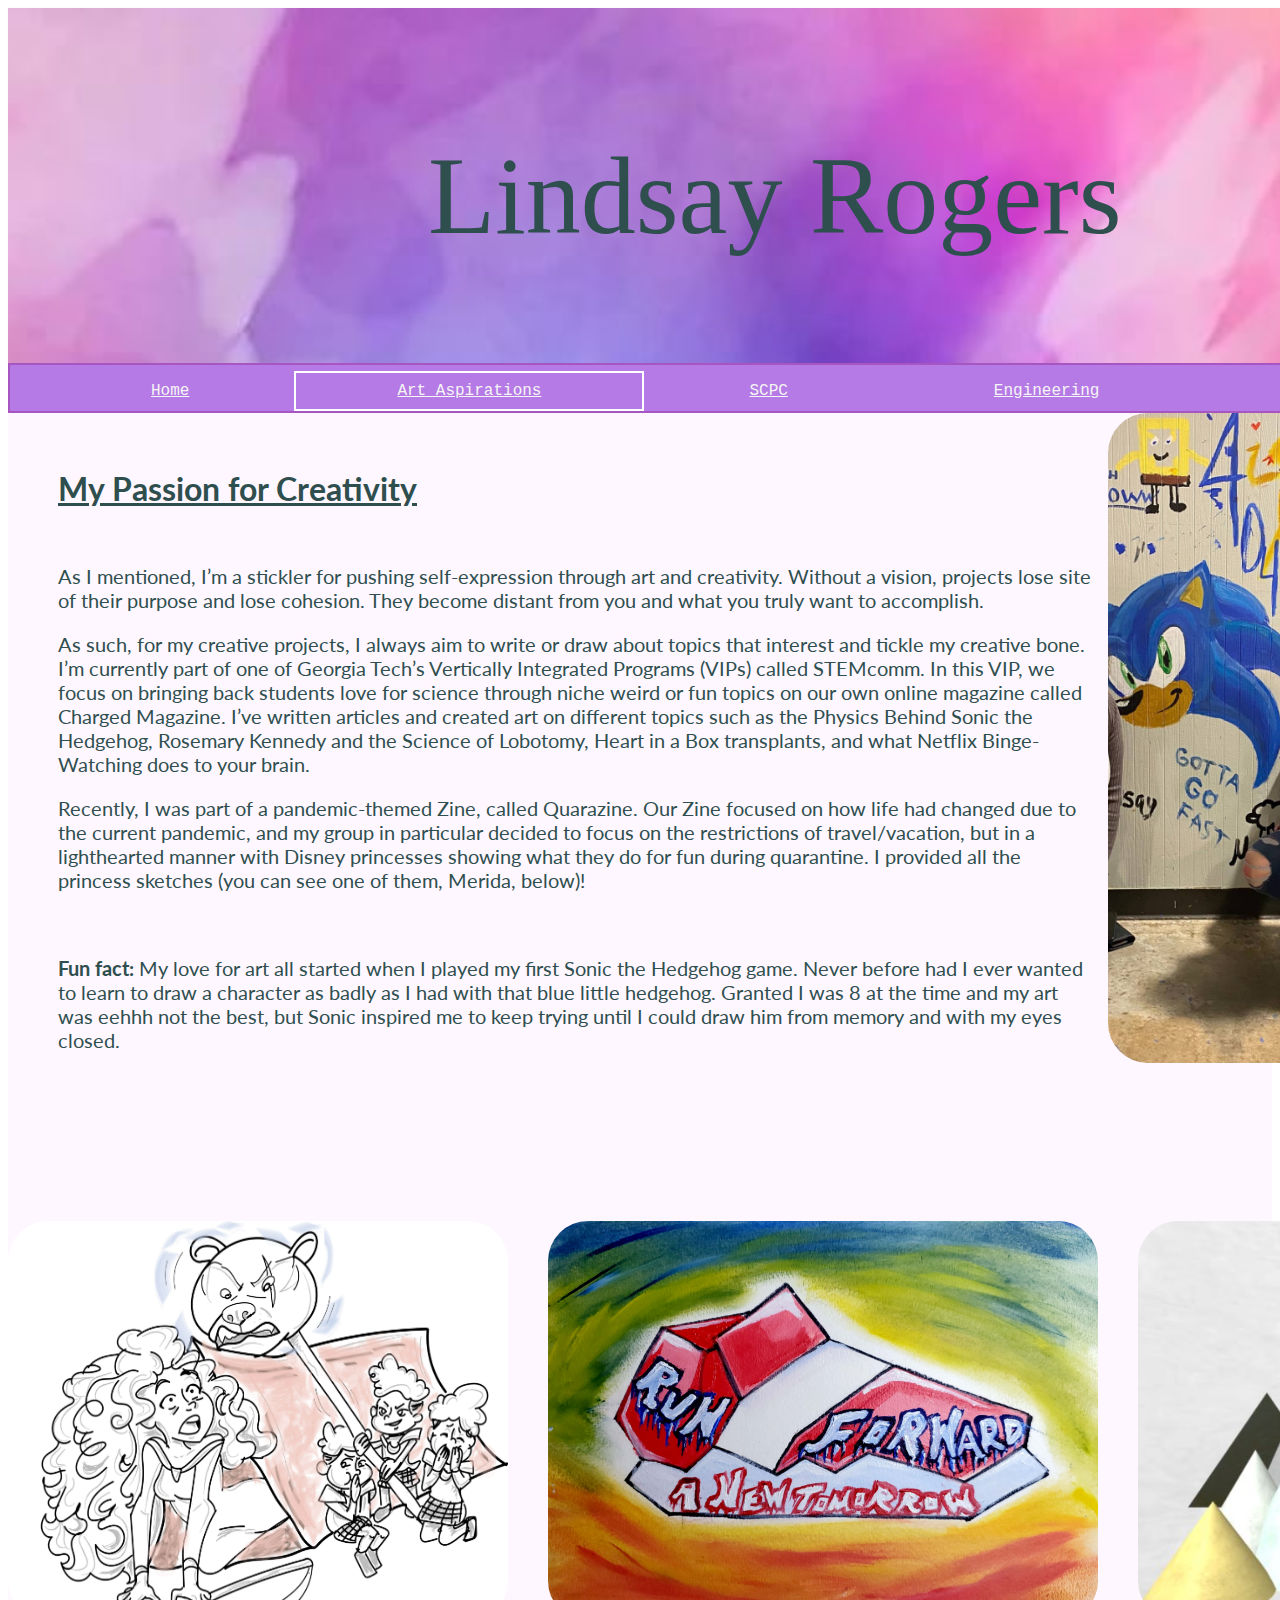
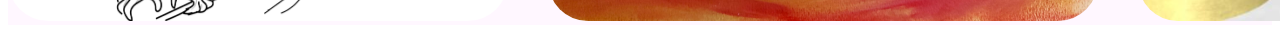
<file: Art Aspirations.html>
<!DOCTYPE html>
<html>
 <head>
        <meta charset="utf-8">
        <meta http-equiv="X-UA-Compatible" content="IE=edge">
        <title> Lindsay Rogers </title>
        <meta name="description" content="Lindsay Rogers' Personal Website.">
        <link rel="preconnect" href="https://fonts.gstatic.com">
        <link href="https://fonts.googleapis.com/css2?family=Lato&display=swap" rel="stylesheet">
        <link rel="stylesheet" href="AAstyle.css">
    </head>
    
    <body> 
    <div class="grid"> 
        <div class="header"> <p class="nameHeader"> Lindsay Rogers</p> </div>
        
        <div class="navigationBar"> 
            <nav role="navigation" aria-label="main menu"> 
                <ul class="navBar">
                    <li> <a href="index.html"> Home </a></li>
                    <li class="active"> <a href="Art%20Aspirations.html"> Art Aspirations </a></li>
                    <li> <a href="scpc.html"> SCPC </a></li>
                    <li> <a href="Engineering.html"> Engineering </a></li>
                    <li> <a href="Contact.html"> Contact </a></li>
                </ul>
            </nav>
        </div>
        
        <div class="descriptionAA">
            <h1 class="h1"> My Passion for Creativity </h1>
            <div class="para"> 
                <br>
                <p>As I mentioned, I’m a stickler for pushing self-expression through art and creativity. Without a vision, projects lose site of their purpose and lose cohesion. They become distant from you and what you truly want to accomplish. </p>
                
                <p> As such, for my creative projects, I always aim to write or draw about topics that interest and tickle my creative bone. I’m currently part of one of Georgia Tech’s Vertically Integrated Programs (VIPs) called STEMcomm. In this VIP, we focus on bringing back students love for science through niche weird or fun topics on our own online magazine called Charged Magazine. I’ve written articles and created art on different topics such as the Physics Behind Sonic the Hedgehog, Rosemary Kennedy and the Science of Lobotomy, Heart in a Box transplants, and what Netflix Binge-Watching does to your brain.</p>
                
                <p> Recently, I was part of a pandemic-themed Zine, called Quarazine. Our Zine focused on how life had changed due to the current pandemic, and my group in particular decided to focus on the restrictions of travel/vacation, but in a lighthearted manner with Disney princesses showing what they do for fun during quarantine. I provided all the princess sketches (you can see one of them, Merida, below)! </p>
                
                <br>
                
                <p> <b>Fun fact:</b> My love for art all started when I played my first Sonic the Hedgehog game. Never before had I ever wanted to learn to draw a character as badly as I had with that blue little hedgehog. Granted I was 8 at the time and my art was eehhh not the best, but Sonic inspired me to keep trying until I could draw him from memory and with my eyes closed.</p>
            </div>
        </div>
        <div class="sidePic">
            <a href="http://chargedmagazine.org/author/lrogers49/">
            <img id="Sonic" src="img/SonicPainting.jpg" alt="Me next to my Sonic mural" width="400" height="650">
            </a>
        </div>
        
        <div class="bottomPic1">
            <img class="merida" src="img/Merida.jpg" alt="Disney Princess Merida's brothers attack!" width="500" height="400">
        </div>
        
        <div class="bottomPic2"> 
            <img class="paintShoe" src="img/paint%20shoe.PNG" alt="Oil Painting of stylized tennis shoe" width="550" height="400">
        </div>
        
        <div class="bottomPic3">
            <img class="aframe" src="img/aframe.JPG" alt="Portrait sketch of the YouTuber Cr1tikal" width="350" height="400">
        </div>
    </div>    
    </body>
    
    <script>
        const pictureLink = document.getElementById("Sonic");
        pictureLink.addEventListener('mouseover', () => {
            pictureLink.style.border = 'medium solid purple';
        });
        pictureLink.addEventListener('mouseout', () => {
            pictureLink.style.border = '0'
        });
    </script>

</html>
</file>
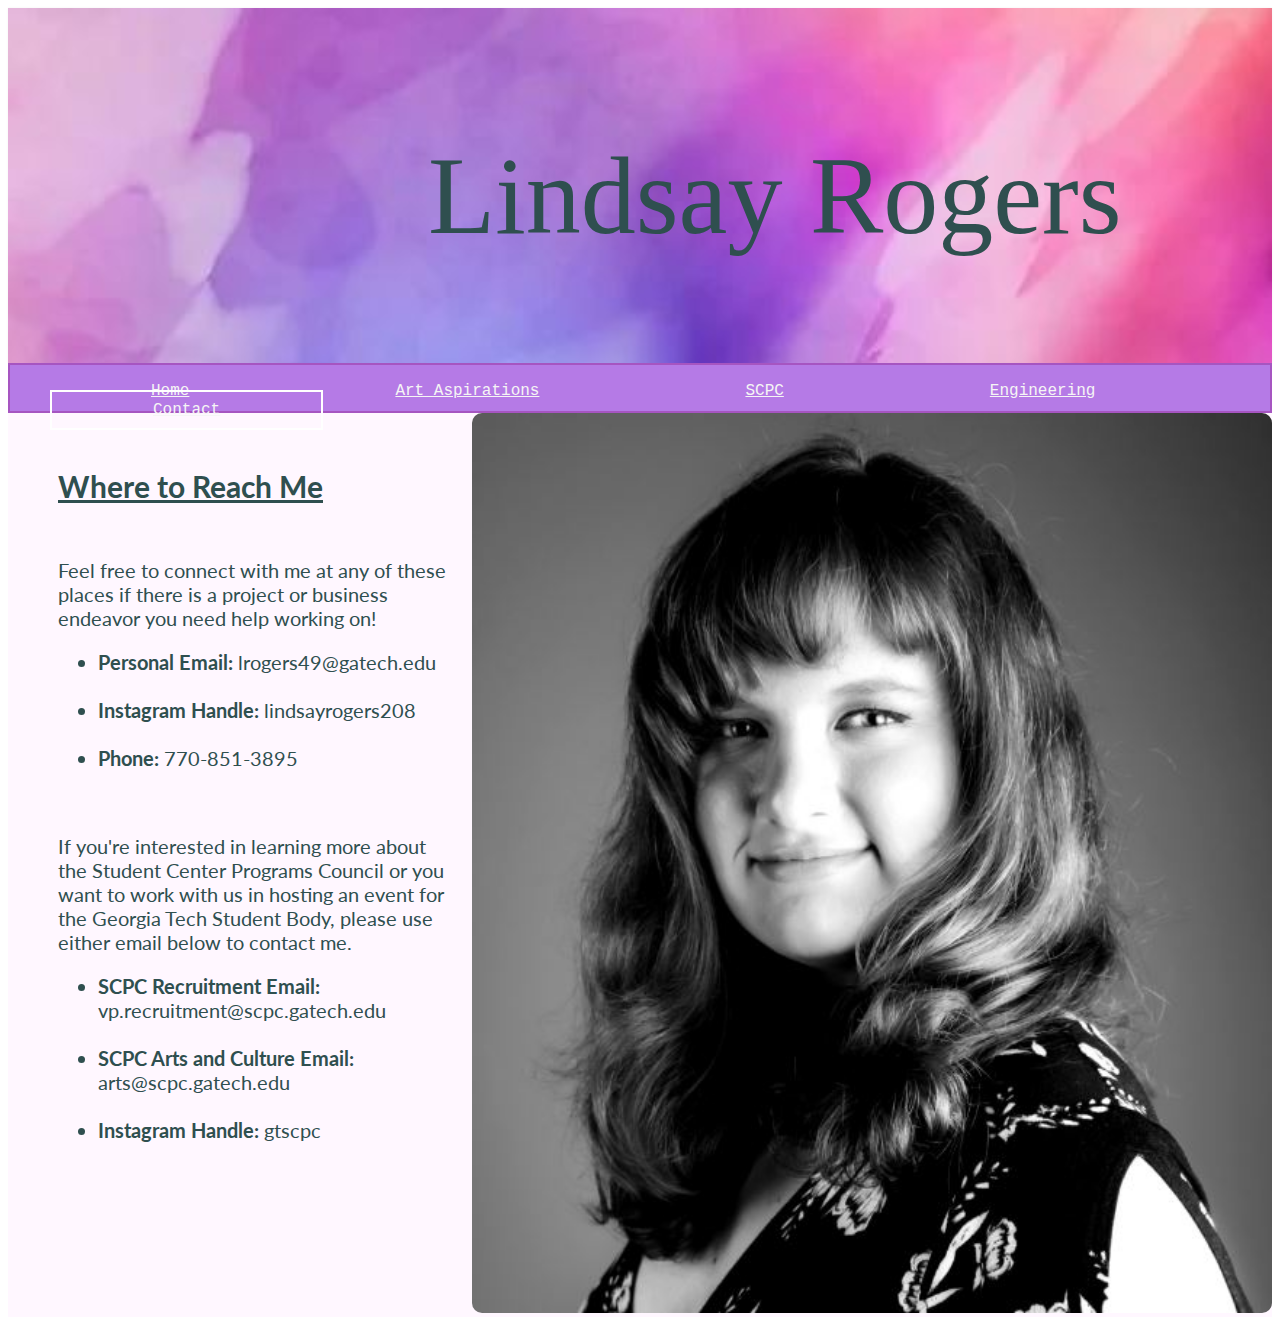
<file: Contact.html>
<!DOCTYPE html>
<html>
    <head>
        <meta charset="utf-8">
        <meta http-equiv="X-UA-Compatible" content="IE=edge">
        <title> Lindsay Rogers </title>
        <meta name="description" content="Lindsay Rogers' Personal Website.">
        <link rel="preconnect" href="https://fonts.gstatic.com">
        <link href="https://fonts.googleapis.com/css2?family=Lato&display=swap" rel="stylesheet">
        <link rel="stylesheet" href="contactStyle.css">
    </head>
    
    <body> 
    <div class="grid"> 
        <div class="header"> <p class="nameHeader"> Lindsay Rogers</p> </div>
        
        <div class="navigationBar"> 
            <nav role="navigation" aria-label="main menu"> 
                <ul class="navBar">
                    <li> <a href="index.html"> Home </a></li>
                    <li> <a href="Art%20Aspirations.html"> Art Aspirations </a></li>
                    <li> <a href="scpc.html"> SCPC </a></li>
                    <li> <a href="Engineering.html"> Engineering </a></li>
                    <li class="active"> <a href="Contact.html"> Contact </a></li>
                </ul>
            </nav>
        </div>
        
        <div class="contactInfo">
            <h1 class="h1"> Where to Reach Me </h1>
            <div class="para">
            <br>
                <p>Feel free to connect with me at any of these places if there is a project or business endeavor you need help working on!</p>
                <ul>
                    <li> <b> Personal Email:</b> lrogers49@gatech.edu</li>
                    <br>
                    <li> <b>Instagram Handle:</b> lindsayrogers208</li>
                    <br>
                    <li> <b>Phone:</b> 770-851-3895</li>
                </ul>
                <br>
                <p> If you're interested in learning more about the Student Center Programs Council 
                or you want to work with us in hosting an event for the Georgia Tech Student Body, please use either email below to contact me.</p>
                <ul>
                    <li> <b>SCPC Recruitment Email: </b> vp.recruitment@scpc.gatech.edu </li>
                    <br>
                    <li> <b> SCPC Arts and Culture Email:</b> arts@scpc.gatech.edu </li>
                    <br>
                    <li> <b> Instagram Handle: </b> gtscpc </li>
                </ul>
            </div>
        </div>
        
        <div class="myDrawing"> 
            <a href="https://www.linkedin.com/in/lindsay-rogers49/">
            <img id="drawing" src="img/Me_resized.JPG" alt="An ink sketch of myself" width="800" height="900">
            </a>
        </div>
       
    </div>    
    </body>
    <script>
        const pictureLink = document.getElementById("drawing");
        pictureLink.addEventListener('mouseover', () => {
            pictureLink.style.border = 'medium solid purple';
        });
        pictureLink.addEventListener('mouseout', () => {
            pictureLink.style.border = '0'
        });
        
    </script>

</html>
</file>
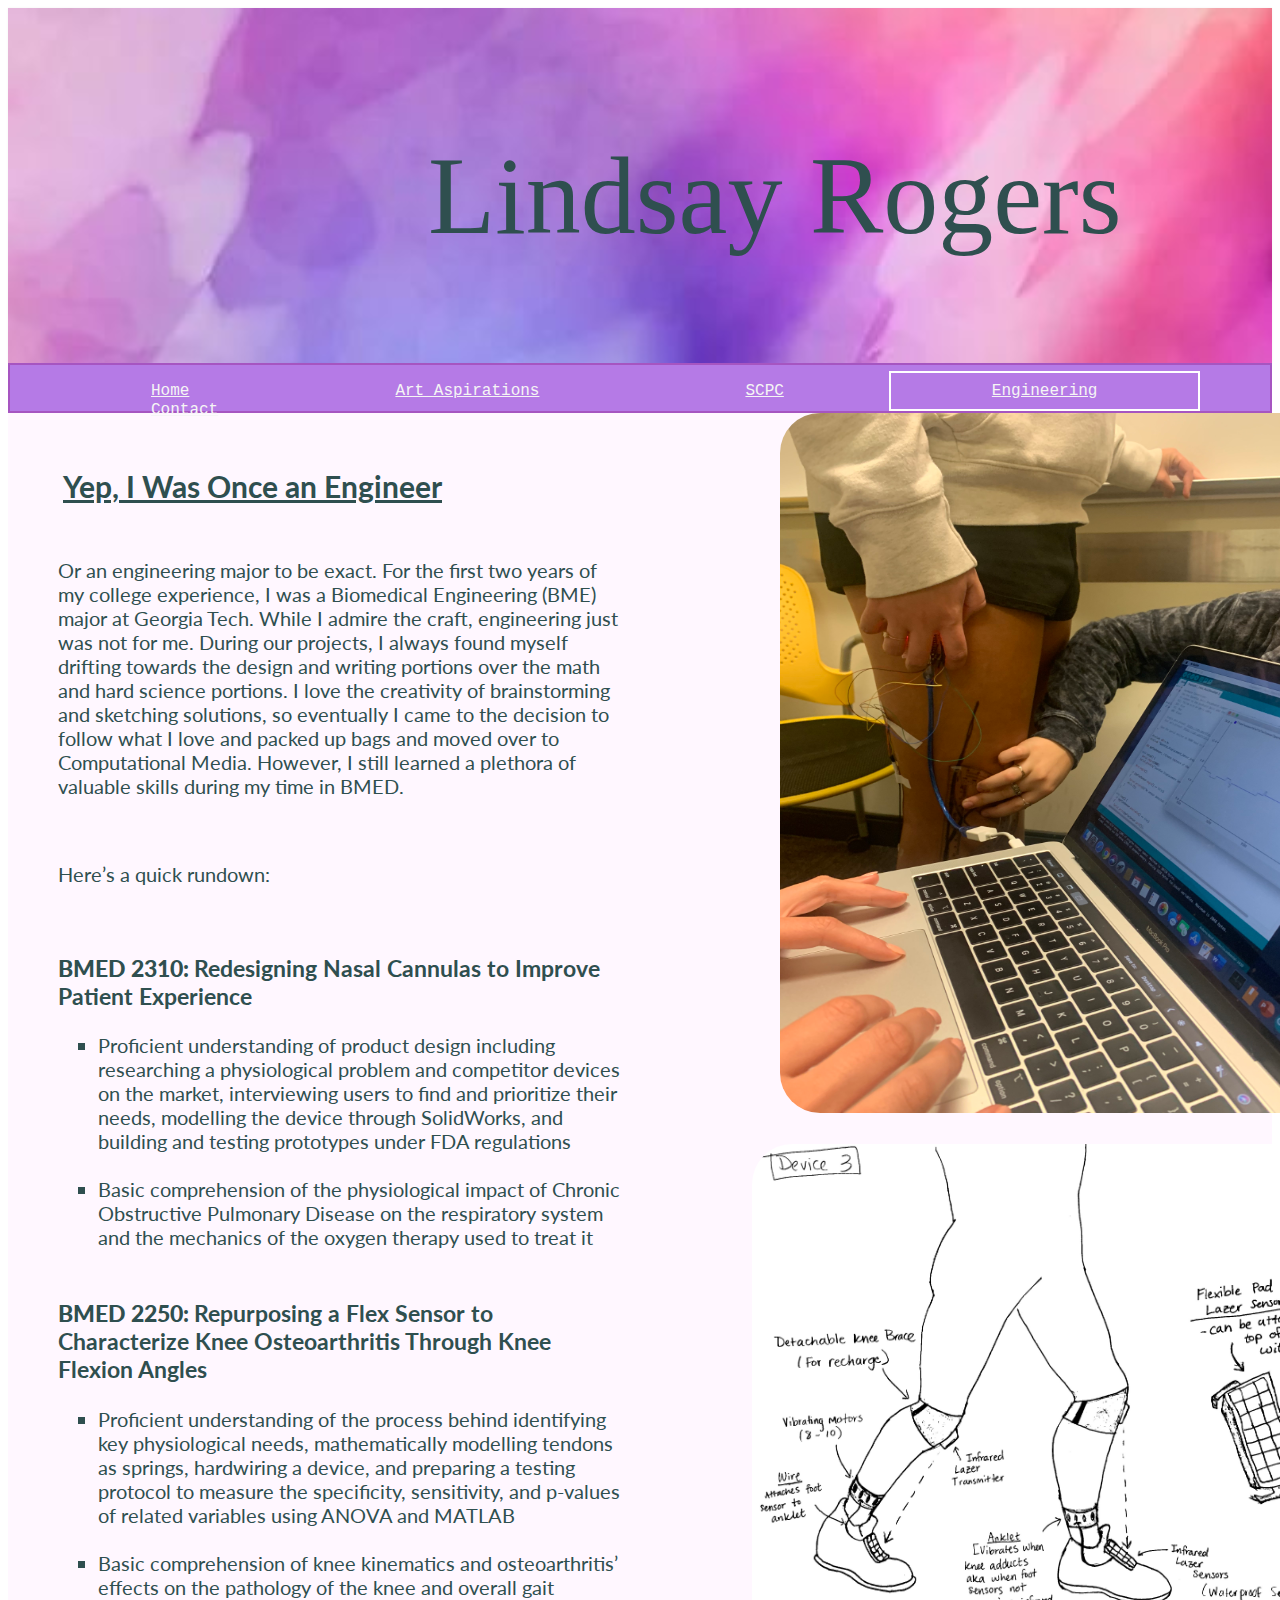
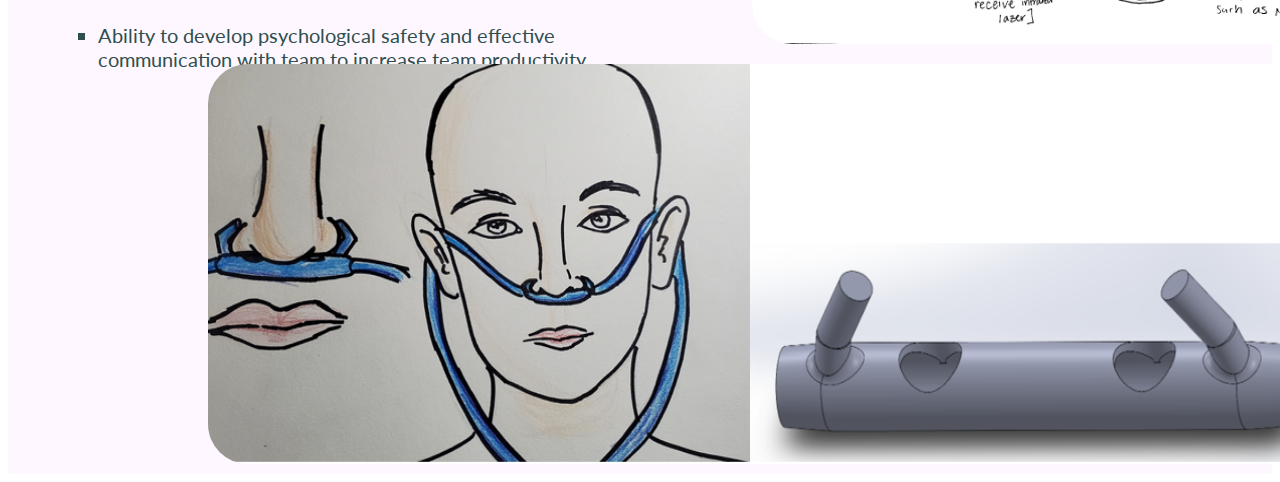
<file: Engineering.html>
<!DOCTYPE html>
<html>
    <head>
        <meta charset="utf-8">
        <meta http-equiv="X-UA-Compatible" content="IE=edge">
        <title> Lindsay Rogers </title>
        <meta name="description" content="Lindsay Rogers' Personal Website.">
        <link rel="preconnect" href="https://fonts.gstatic.com">
        <link href="https://fonts.googleapis.com/css2?family=Lato&display=swap" rel="stylesheet">
        <link rel="stylesheet" href="EngineeringStyle.css">
    </head>
    
    <body> 
    <div class="grid"> 
        <div class="header"> <p class="nameHeader"> Lindsay Rogers </p> </div>
        
        <div class="navigationBar"> 
            <nav role="navigation" aria-label="main menu"> 
                <ul class="navBar">
                    <li> <a href="index.html"> Home </a></li>
                    <li> <a href="Art%20Aspirations.html"> Art Aspirations </a></li>
                    <li> <a href="scpc.html"> SCPC </a></li>
                    <li class="active"> <a href="Engineering.html"> Engineering </a></li>
                    <li> <a href="Contact.html"> Contact </a></li>
                </ul>
            </nav>
        </div>
        
        <div class="EnginInfo">
            <h1 class="h1"> Yep, I Was Once an Engineer </h1>
            
            <div class="para">
                <br>
                <p>Or an engineering major to be exact. For the first two years of my college experience, I was a Biomedical Engineering (BME) major at Georgia Tech. While I admire the craft, engineering just was not for me. During our projects, I always found myself drifting towards the design and writing portions over the math and hard science portions. I love the creativity of brainstorming and sketching solutions, so eventually I came to the decision to follow what I love and packed up bags and moved over to Computational Media. However, I still learned a plethora of valuable skills during my time in BMED.</p>
                <br>
                <p> Here’s a quick rundown:</p>
                <br>
                <h3> <strong>BMED 2310: </strong> Redesigning Nasal Cannulas to Improve Patient Experience</h3>
                <ul class="BMED2310">
                    <li> Proficient understanding of product design including researching a physiological problem and competitor devices on the market, interviewing users to find and prioritize their needs, modelling the device through SolidWorks, and building and testing prototypes under FDA regulations</li>
                    <br>
                    <li> Basic comprehension of the physiological impact of Chronic Obstructive Pulmonary Disease on the respiratory system and the mechanics of the oxygen therapy used to treat it</li>
                </ul>
                <br>
                <h3> <strong>BMED 2250: </strong>Repurposing a Flex Sensor to Characterize Knee Osteoarthritis Through Knee Flexion Angles </h3>
                <ul class="BMED2250">
                    <li> Proficient understanding of the process behind identifying key physiological needs, mathematically modelling tendons as springs, hardwiring a device, and preparing a testing protocol to measure the specificity, sensitivity, and p-values of related variables using ANOVA and MATLAB</li>
                    <br>
                    <li> Basic comprehension of knee kinematics and osteoarthritis’ effects on the pathology of the knee and overall gait</li>
                    <br>
                    <li> Ability to develop psychological safety and effective communication with team to increase team productivity</li>
                </ul>
            </div>
        </div>
        
        <div class="engPic1"> 
            <a href="https://docs.google.com/document/d/1vSEpNOTnMsOxBKa9moPnzskLDr06OmINHsAlw96yfhQ/edit?usp=sharing">
            <img id="device" src="img/BMED.jpg" alt="Device measuring knee flexion angle through strain" width="600" height="700">
            </a>
        </div>
        
        <div class="engPic2">
            <img class="kneedrawing" src="img/Knee%20Final.jpg" alt="concept design to measure knee abduction" width="630" height="500">   
        </div>
        
        <div class="bottomImage">
            <img class="nasalCannula" src="img/prong%20pic.PNG" alt="redesigned nasal cannula for maximum patient comfort" width="1100" height="400">
        </div>
    
    </div>
    <script>
        const pictureLink = document.getElementById("device");
        pictureLink.addEventListener('mouseover', () => {
            pictureLink.style.border = 'medium solid purple';
        });
        pictureLink.addEventListener('mouseout', () => {
            pictureLink.style.border = '0'
        });
        
    </script>
    </body>

</html>
</file>
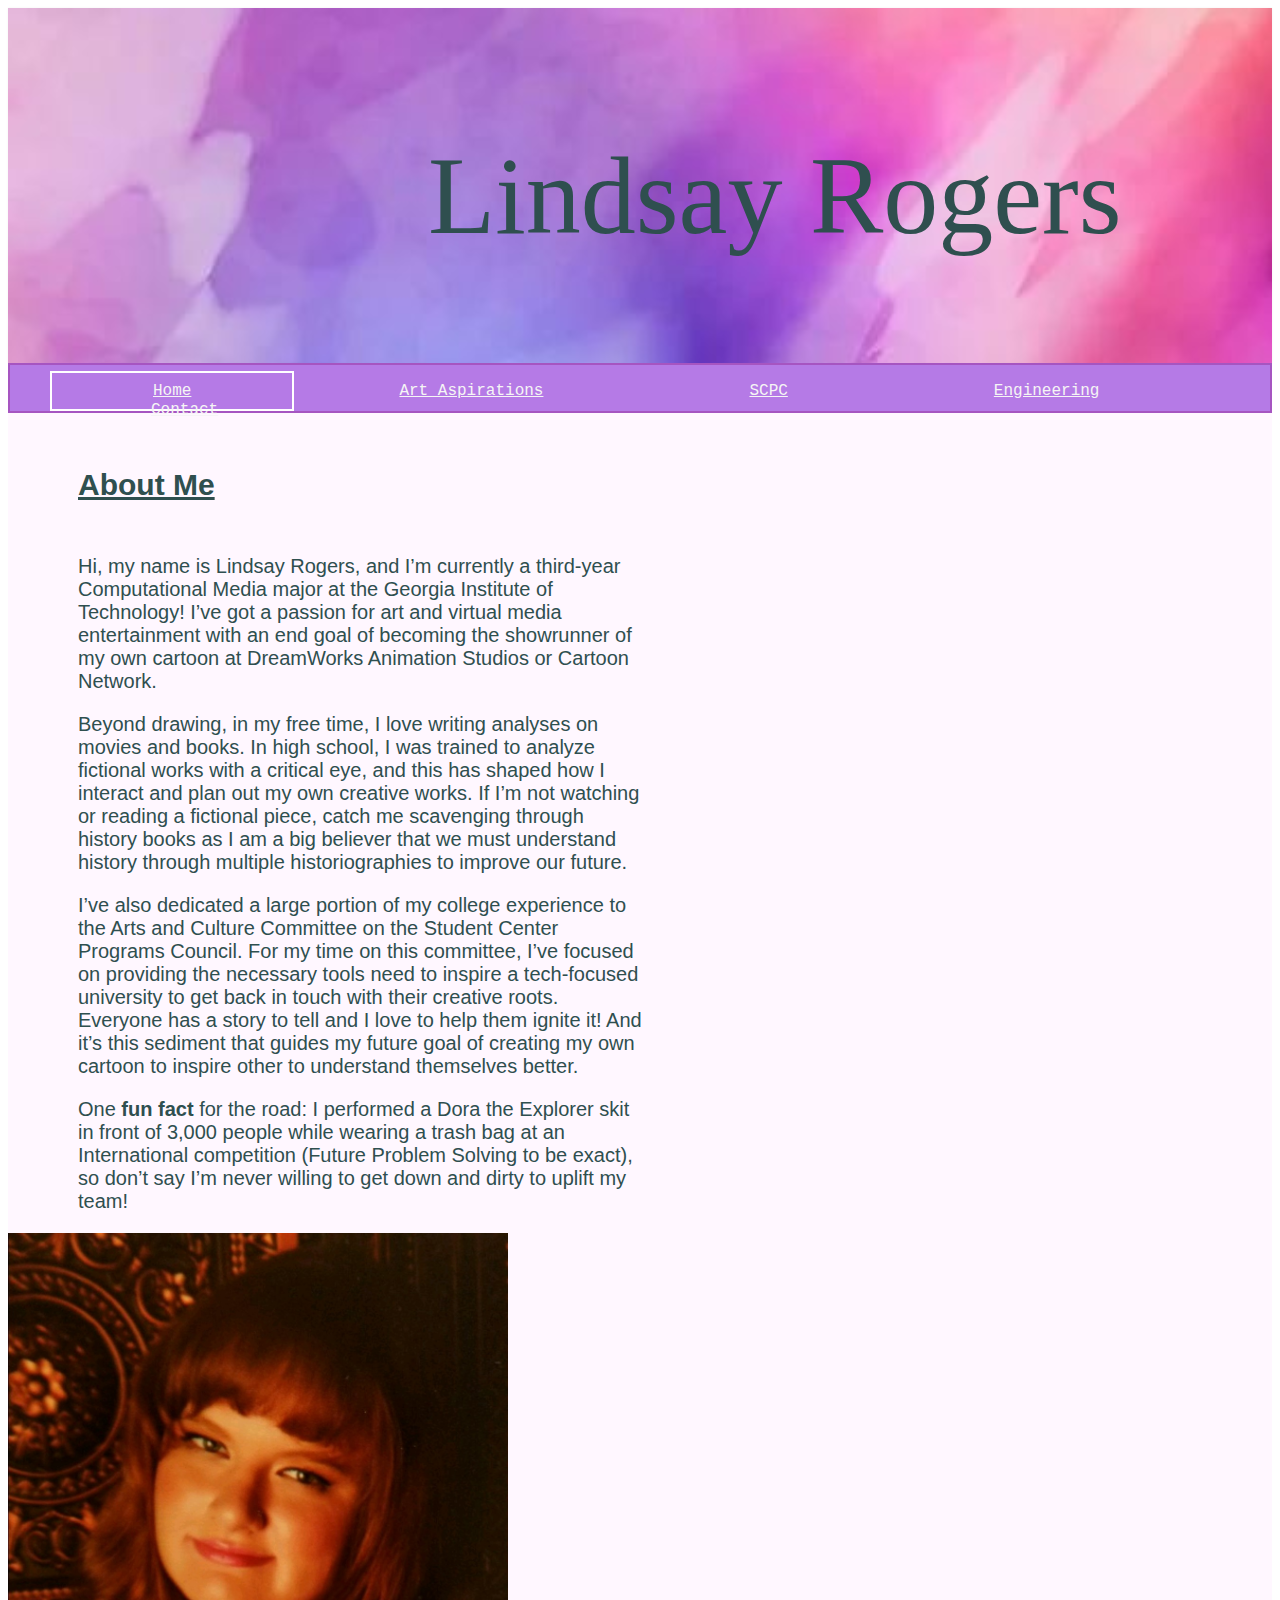
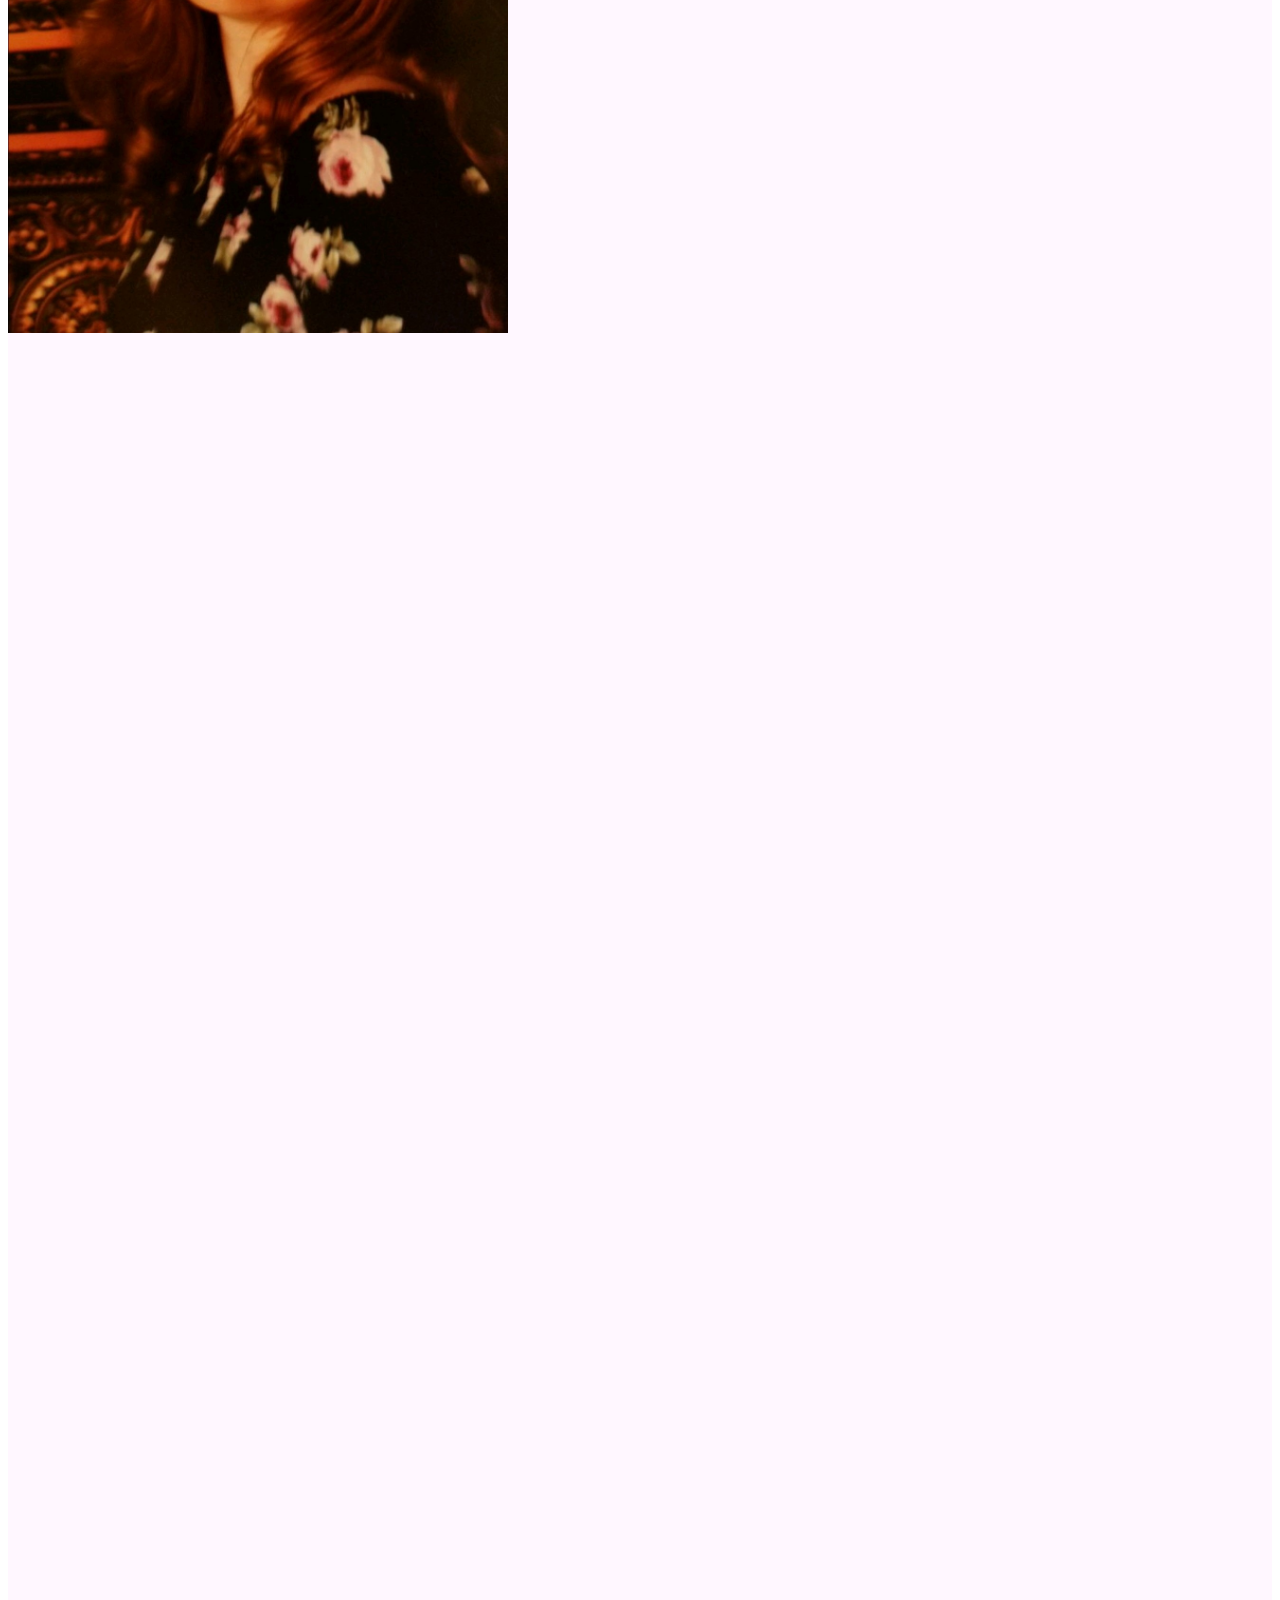
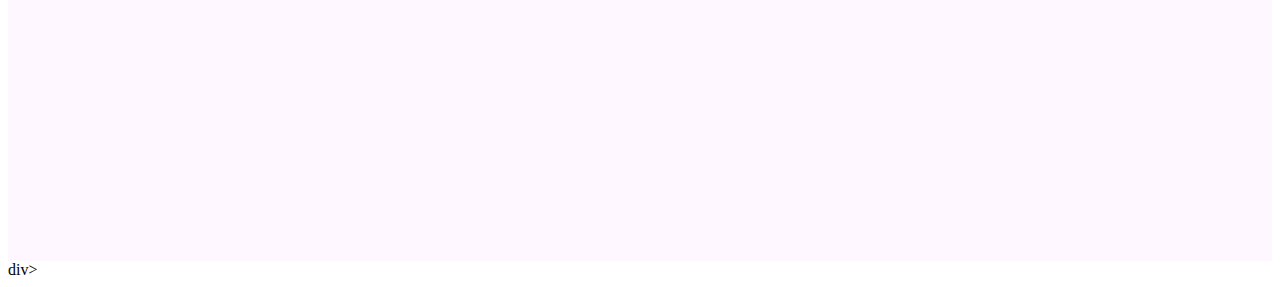
<file: practice.html>
<!DOCTYPE html>
<html>
    <head>
        <meta charset="utf-8">
        <meta http-equiv="X-UA-Compatible" content="IE=edge">
        <title> Lindsay Rogers </title>
        <meta name="description" content="Lindsay Rogers' Personal Website.">
        <link rel="stylesheet" href="style.css">
    </head>
    
    <body> 
    <div class="grid"> 
        <div class="header"> <p class="nameHeader"> Lindsay Rogers</p> </div>
        
        <div class="navigationBar"> 
            <nav role="navigation" aria-label="main menu"> 
                <ul class="navBar">
                    <li class="active"> <a href="index.html"> Home </a></li>
                    <li> <a href="Art%20Aspirations.html"> Art Aspirations </a></li>
                    <li> <a href="scpc.html"> SCPC </a></li>
                    <li> <a href="Engineering.html"> Engineering </a></li>
                    <li> <a href="Contact.html"> Contact </a></li>
                </ul>
            </nav>
        </div>
        
        <div class="contentWrapper">
        <div class="aboutMe">
            <h1 class="h1"> About Me </h1>
            <div class="para">
                <br>
                <p>Hi, my name is Lindsay Rogers, and I’m currently a third-year Computational Media major at the Georgia Institute of Technology! I’ve got a passion for art and virtual media entertainment with an end goal of becoming the showrunner of my own cartoon at DreamWorks Animation Studios or Cartoon Network.</p>
                <p>Beyond drawing, in my free time, I love writing analyses on movies and books. In high school, I was trained to analyze fictional works with a critical eye, and this has shaped how I interact and plan out my own creative works. If I’m not watching or reading a fictional piece, catch me scavenging through history books as I am a big believer that we must understand history through multiple historiographies to improve our future.   </p>
                <p>I’ve also dedicated a large portion of my college experience to the Arts and Culture Committee on the Student Center Programs Council. For my time on this committee, I’ve focused on providing the necessary tools need to inspire a tech-focused university to get back in touch with their creative roots. Everyone has a story to tell and I love to help them ignite it! And it’s this sediment that guides my future goal of creating my own cartoon to inspire other to understand themselves better.</p>
                
                <p>One <b>fun fact</b> for the road: I performed a Dora the Explorer skit in front of 3,000 people while wearing a trash bag at an International competition (Future Problem Solving to be exact), so don’t say I’m never willing to get down and dirty to uplift my team!</p>
            </div>
        </div>
        
        <div class="pictureMe"> 
            <img class="myPhoto" src="img/Lindsay%20Picture.jpeg" alt="Photo of Lindsay Rogers" width="500" height="700">
        </div>
    </div>
        </div>div>
    </body>
        <script>
        const pictureLink = document.getElementById("myPhoto");
        pictureLink.addEventListener('mouseover', () => {
            pictureLink.style.border = 3px solid #b57ae6;
            pictureLink.style.border-radius: 40px;
        });
        
        
    </script>
</html>
</file>
<file: AAstyle.css>
.grid {
    display: grid;
    grid-column-gap: 25px;
    grid-template-columns: 1fr 1fr 1fr;
    grid-template-rows: 355px 50px 1fr 1fr 1fr;
    background-color: #FFF7FF;
    
    grid-template-areas: 
        "header header header"
        "navigationBar navigationBar navigationBar"
        "descriptionAA descriptionAA sidePic"
        "descriptionAA descriptionAA sidePic"
        "bottomPic1 bottomPic2 bottomPic3";
}

.header {
    grid-area: header;
    background-image: url(img/watercolor%20background-min.JPG);
    background-size: cover;
    background-blend-mode: darken;
    box-shadow: 0 0 2px rgba(0, 0, 0, 0.06);
}

.nameHeader {
    position: relative; left:420px; top:15px;
    color: #2F4F4F;
    font-family: Brush Script MT, Brush Script Std, cursive;
    font-size: 110px;
 
}

.navigationBar {
    grid-area: navigationBar;
    background-color: #b57ae6;
    border:2px solid #a655c1;
}

.navBar {
    list-style: none;
    float: center;  
}

.navBar li {
    display: inline-block;
}

.navBar li a {
    padding: 9px 101px;
    font-family: "Lucida Console", Courier, monospace;
    color: whitesmoke;
    text-decoration: underline;
}

.navBar li.active a {
    border: 2px solid white;
}

.navBar li a:hover {
    border: 0.25px solid white;
}

.descriptionAA {
    grid-area: descriptionAA;
}

.h1 {
    position: relative;left: 20px; top: 10px;
    padding-top: 25px;
    padding-bottom: 0px;
    padding-left: 30px;
    font-size: 30x;
    text-decoration: underline;
    font-family: 'Lato', sans-serif;
    color:#2F4F4F;  
}

#Sonic {
    border-radius: 40px;
}

.sidePic {
    grid-area: sidePic;
}

.bottomPic1 {
    grid-area: bottomPic1;
}

.bottomPic2 {
    grid-area: bottomPic2;
}

.bottomPic3 {
    grid-area: bottomPic3;
}

.merida {
    border-radius: 40px;
}

.paintShoe {
    border-radius: 40px;
    position: relative; left: 15px;
}

.aframe {
    border-radius: 40px;
    position: relative; left: 30px;
}

.para {
    font-family: 'Lato', sans-serif;
    color:#2F4F4F;
    font-size: 20px;
    position: relative; left: 10px;
    padding-left: 40px
}
</file>
<file: contactStyle.css>
.grid {
    display: grid;
    grid-column-gap: 25px;
    grid-template-columns: 1fr 1fr 1fr;
    grid-template-rows: 355px 50px 1fr;
    background-color: #FFF7FF;
    
    grid-template-areas: 
        "header header header"
        "navigationBar navigationBar navigationBar"
        "contactInfo contactInfo myDrawing";
}

.header {
    grid-area: header;
    background-image: url(img/watercolor%20background-min.JPG);
    background-size: cover;
    background-blend-mode: darken;
    box-shadow: 0 0 2px rgba(0, 0, 0, 0.06);
}

.nameHeader {
    position: relative; left:420px; top:15px;
    color: #2F4F4F;
    font-family: Brush Script MT, Brush Script Std, cursive;
    font-size: 110px;
    
}

.navigationBar {
    grid-area: navigationBar;
    background-color: #b57ae6;
    border:2px solid #a655c1; 
}

.navBar {
    list-style: none;
    float: center;
}

.navBar li {
    display: inline-block;
}

.navBar li a {
    padding: 9px 101px;
    font-family: "Lucida Console", Courier, monospace;
    color: whitesmoke;
    text-decoration: underline;
}

.navBar li.active a {
    border: 2px solid white;
}

.navBar li a:hover {
    border: 0.25px solid white;
}

.h1 {
    position: relative;left: 20px; top: 10px;
    font-size: 30px;
    padding-left: 30px;
    padding-top: 25px;
    text-decoration: underline;
    font-family: 'Lato', sans-serif;
    color:#2F4F4F;
}

.contactInfo {
    grid-area: contactInfo;
}

.myDrawing {
    grid-area: myDrawing;
}

#drawing {
    border-radius: 10px;
    background-color: #e0defb;
}

.para {
    font-family: 'Lato', sans-serif;
    color:#2F4F4F;
    font-size: 20px;
    position: relative; left: 10px;
    padding-left: 40px;
}
</file>
<file: EngineeringStyle.css>
.grid {
    display: grid;
    grid-column-gap: 25px;
    grid-template-columns: 1fr 1fr;
    grid-template-rows: 355px 50px 1fr 550px 400px;
    background-color: #FFF7FF;
    
    grid-template-areas: 
        "header header"
        "navigationBar navigationBar"
        "EnginInfo engPic1"
        "EnginInfo engPic2"
        "bottomPic bottomPic";
}

.header {
    grid-area: header;
    background-image: url(img/watercolor%20background-min.JPG);
    background-size: cover;
    background-blend-mode: darken;
    box-shadow: 0 0 2px rgba(0, 0, 0, 0.06);
}

.nameHeader {
    position: relative; left:420px; top:15px;
    color: #2F4F4F;
    font-family: Brush Script MT, Brush Script Std, cursive;
    font-size: 110px;
    
}

.navigationBar {
    grid-area: navigationBar;
    background-color: #b57ae6;
    border:2px solid #a655c1;  
}

.navBar {
    list-style: none;
    float: center;
    
}

.navBar li {
    display: inline-block;
}

.navBar li a {
    padding: 9px 101px;
    font-family: "Lucida Console", Courier, monospace;
    color: whitesmoke;
    text-decoration: underline;
}

.navBar li.active a {
    border: 2px solid white;
}

.navBar li a:hover {
    border: 0.25px solid white;
}

.h1 {
    position: relative;left: 20px; top: 10px;
    font-size: 30px;
    text-decoration: underline;
    font-family: 'Lato', sans-serif;
    color:#2F4F4F;
    padding-left: 35px;
    padding-top: 25px;
}

.EnginInfo {
    grid-area: EnginInfo;
}

.engPic1 {
    grid-area: engPic1;
}

.engPic2 {
    grid-area: engPic2;
}

.bottomImage {
    grid-area: bottomPic;
}

#device {
    position: relative; left: 138px;
    border-radius: 40px;
}

.kneedrawing {
    position: relative; left: 110px; top: 20px;
    border-radius: 40px;
}
.nasalCannula {
    position: relative; left: 200px; bottom: 10px;
    border-radius: 40px;
}
.para {
    font-family: 'Lato', sans-serif;
    color:#2F4F4F;
    font-size: 20px;
    position: relative; left: 10px;
    padding-left: 40px;
}

.BMED2250 {
    list-style-type: square;
    margin: 0 0 3px 0;
}

.BMED2310 {
    list-style-type: square;
    margin: 0 0 3px 0;
}
</file>
<file: style.css>
.body {
    font-family: "Lato", sans-serif;
}
.grid {
    display: grid;
    grid-column-gap: 10px;
    grid-template-columns: 1fr 1fr;
    grid-template-rows: 355px 50px 1fr 1fr;
    background-color: #FFF7FF;
    
    grid-template-areas: 
        "header header"
        "navigationBar navigationBar"
        "aboutMe pictureMe"
        "aboutMe pictureMe";
}

.header {
    grid-area: header;
    background-image: url(img/watercolor%20background-min.JPG);
    background-size: cover;
    background-blend-mode: darken;
    box-shadow: 0 0 2px rgba(0, 0, 0, 0.06);
}

.nameHeader {
    position: relative; left:420px; top:15px;
    color: #2F4F4F;
    font-family: Brush Script MT, Brush Script Std, cursive;
    font-size: 110px;
    
}

.navigationBar {
    grid-area: navigationBar;
    background-color: #b57ae6;
    border:2px solid #a655c1;
}

.navBar {
    list-style: none;
    float: center;
    
}

.navBar li {
    display: inline-block;
}

.navBar li a {
    padding: 9px 101px;
    font-family: "Lucida Console", Courier, monospace;
    color: whitesmoke;
    text-decoration: underline;
}

.navBar li.active a {
    border: 2px solid white;
}

.navBar li a:hover {
    border: 0.25px solid white;
}

.aboutMe {
    grid-area: aboutMe;
}

.pictureMe {
    grid-area: pictureMe;
}

.h1 {
    position: relative;left: 20px; top: 10px;
    font-size: 30px;
    padding-top: 25px;
    text-decoration: underline;
    font-family: 'Lato', sans-serif;
    color:#2F4F4F;
    padding-left: 50px
    
}
#myPhoto {
    background-image: url(img/Lindsay%20Pic.jpg);
    background-size: contain;
    float: right;
    padding:1px;
    border:1px solid #2F4F4F;
    border-radius: 40px;
}

.para {
    font-family: 'Lato', sans-serif;
    color:#2F4F4F;
    font-size: 20px;
    position: relative; left: 10px;
    padding-left: 60px;
}
</file>
